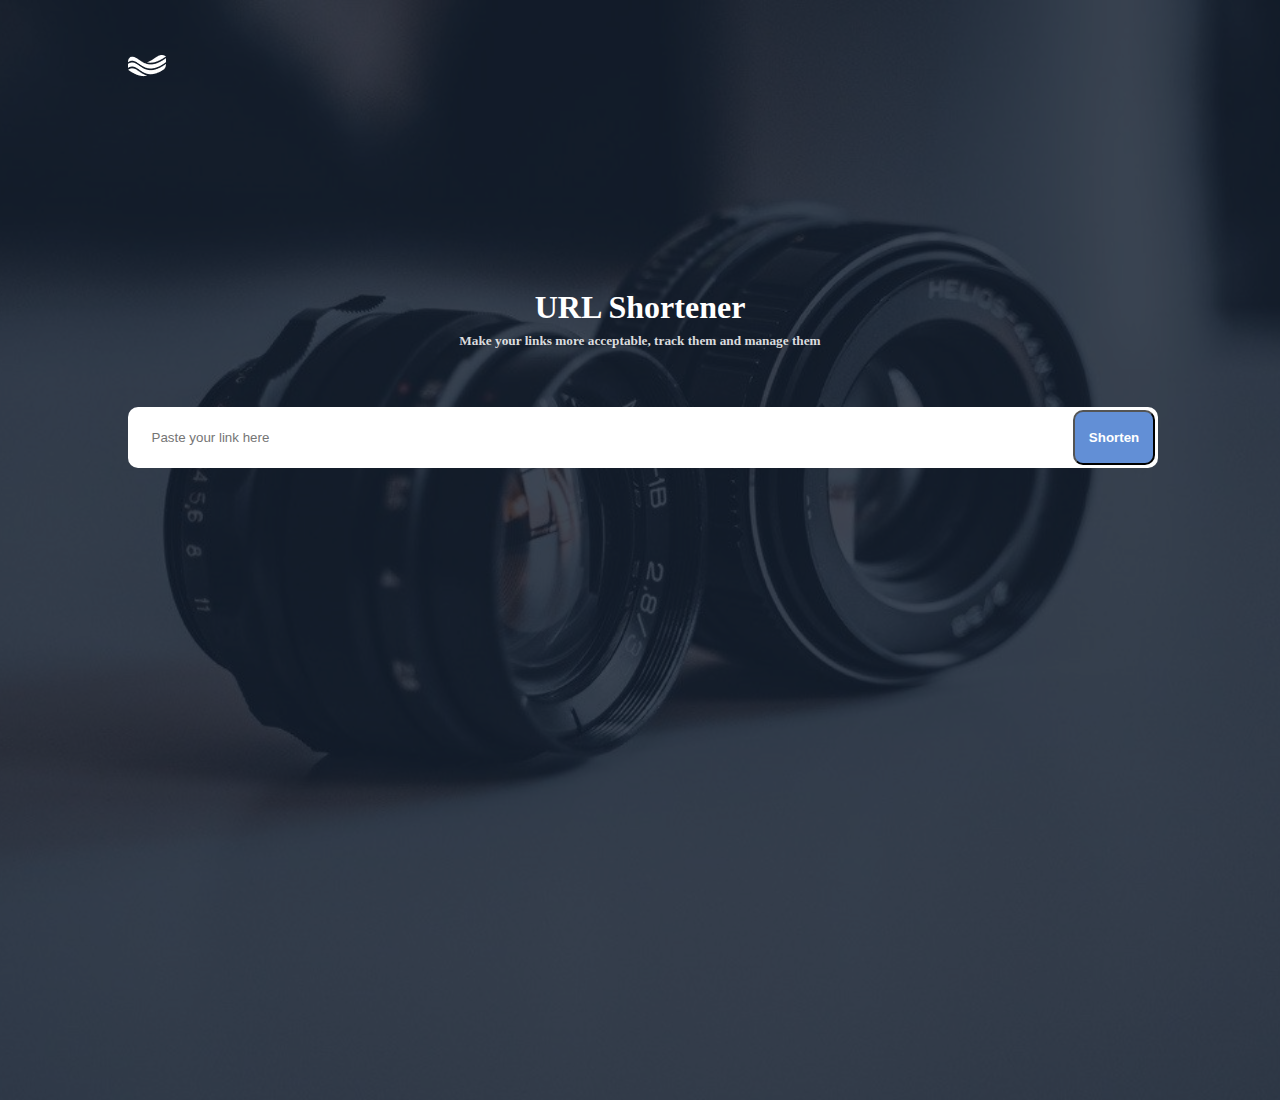
<file: site/minify.html>
<!DOCTYPE html>
<html>
	
	<head>
	
		<title>Minify</title>
		
		<link rel="stylesheet" type="text/css" href="minify.css">

		<meta name="viewport" content="width=device-width,initial-scale=1,maximum-scale=1,user-scalable=no">

		<meta http-equiv="X-UA-Compatible" content="IE=edge,chrome=1">

		<meta name="HandheldFriendly" content="true">
	
	</head>

	<body>
		<div class="hero-image">

			<div class="fake-hero">

				<img src="group.png">

				<div class="hero-h1">

					<h1>URL Shortener</h1>
				
					
				</div>
				<div class="hero-h5">

				
					<h5>Make your links more acceptable, track them and manage them</h5>
				</div>
					
				<div class="url-link">
					<input type="text" name="URL" placeholder="     Paste your link here">
					
					<button>Shorten</button>
				
				</div>

				

			</div>
		
		</div>

	</body>

</html>
</file>
<file: site/minify.css>
body {
	margin: 0;
    font-family: Arial, Helvetica, sans-serif;
    background: #2E4973;
} 


.hero-image {
  background-image: url("backg.jpg");
  height: 1100px;
  background-position: center;
  background-repeat: no-repeat;
  background-size: cover;
  position: relative;
  
}

@font-face {
  font-family: Nunto;
  src: url(nunito.ttf);
}

.hero-h1 {
  text-align: center;
  position: absolute;
  top: 28%;
  left: 50%;
  transform: translate(-50%, -50%);
  color: white;
  font-family: Nunito;

}

.hero-h5 {
  text-align: center;
  position: absolute;
  top: 31%;
  left: 50%;
  transform: translate(-50%, -50%);
  color: rgba(255, 255, 255, 0.85);
  font-family: Nunito;



}

.fake-hero {
  background-color: rgba(14, 25, 41, 0.8);
  height: 1100px;
  background-position: center;
  background-repeat: no-repeat;
  background-size: cover;
  position: relative;

}


.fake-hero img {
	position: absolute;
	top: 5%;
	left: 10%;
}



.url-link {
	position: absolute;
	left: 10%;
	top: 37%;
	width: 80%;
    height: 5%;
	background-color: #FFFFFF;
	border-radius: 10px;

	
  	/* horizontal layout */
  	display:flex;
  	flex-direction:row;

  	padding:3px;
	}

	input {
  	
  	flex-grow:2;
  	border:none;
	}

	input:focus {
  	outline: none;
	}

	button {
  	width: 8%;
  	background:#628FD6;
  	color:white;
  	border-radius: 10px;
  	font-weight: bold;
	}
</file>
